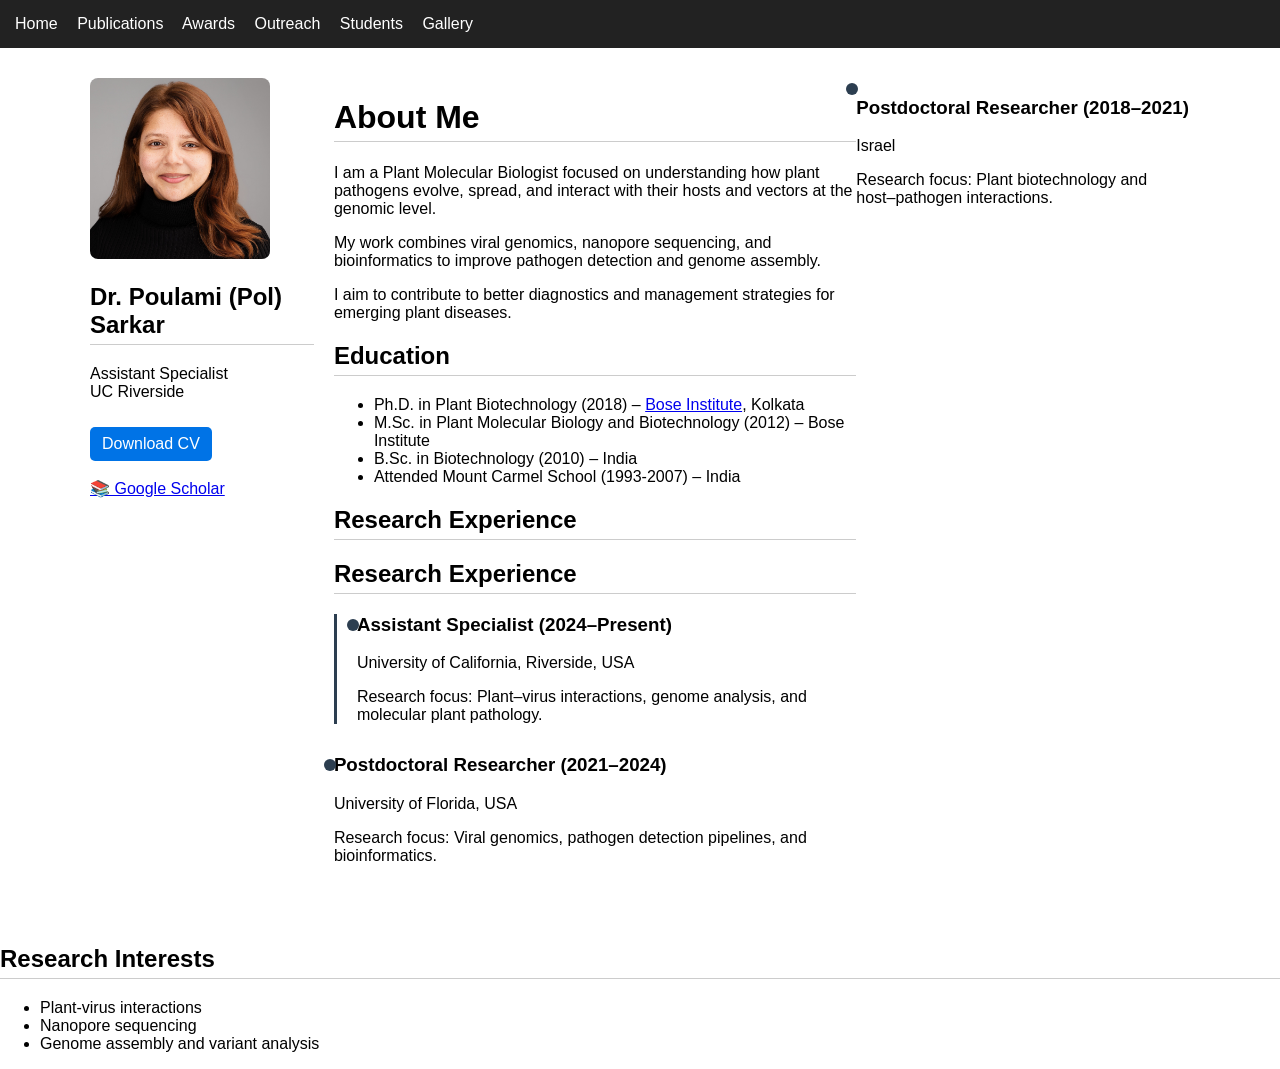
<file: index.html>
<!DOCTYPE html>
<html lang="en">

<head>
  <meta charset="UTF-8">
  <title>Dr. Poulami (Pol) Sarkar</title>
  <link rel="stylesheet" href="css/style.css">

  <!-- ✅ TIMELINE CSS ADDED HERE -->
  <style>
    .timeline {
      position: relative;
      max-width: 800px;
      margin: 20px 0;
      padding-left: 20px;
      border-left: 3px solid #2c3e50;
    }

    .timeline-item {
      margin-bottom: 30px;
      position: relative;
    }

    .timeline-date {
      font-weight: bold;
      color: #2c3e50;
      margin-bottom: 5px;
    }

    .timeline-content {
      background: #f7f7f7;
      padding: 12px 15px;
      border-radius: 8px;
      box-shadow: 0 2px 6px rgba(0,0,0,0.08);
    }

    .timeline-item::before {
      content: "";
      position: absolute;
      left: -10px;
      top: 5px;
      width: 12px;
      height: 12px;
      background: #2c3e50;
      border-radius: 50%;
    }
  </style>

</head>

<body>

<nav>
  <a href="index.html">Home</a>
  <a href="publications.html">Publications</a>
  <a href="awards.html">Awards</a>
  <a href="outreach.html">Outreach</a>
  <a href="students.html">Students</a>
  <a href="gallery.html">Gallery</a>
</nav>

<div class="container">

  <!-- SIDEBAR -->
  <div class="sidebar">

    <img src="img/profile.jpg" class="profile">

    <h2>Dr. Poulami (Pol) Sarkar</h2>
    <p>Assistant Specialist<br>UC Riverside</p>

    <a class="button" href="files/CV.pdf" target="_blank">
      Download CV
    </a>

    <br><br>

    <a class="scholar-button"
       href="https://scholar.google.co.in/citations?user=Coe1vs0AAAAJ&hl=en"
       target="_blank">
      📚 Google Scholar
    </a>

  </div>

  <!-- MAIN CONTENT -->
  <div class="content">

    <h1>About Me</h1>
    <p>
      I am a Plant Molecular Biologist focused on understanding how plant pathogens evolve, spread, and interact with their hosts and vectors at the genomic level.
    </p>

    <p>
      My work combines viral genomics, nanopore sequencing, and bioinformatics to improve pathogen detection and genome assembly.
    </p>

    <p>
      I aim to contribute to better diagnostics and management strategies for emerging plant diseases.
    </p>

    <h2>Education</h2>
    <ul>
      <li>Ph.D. in Plant Biotechnology (2018) – <a href="https://jcbose.ac.in/home" target="_blank">Bose Institute</a>, Kolkata</li>
      <li>M.Sc. in Plant Molecular Biology and Biotechnology (2012) – Bose Institute</li>
      <li>B.Sc. in Biotechnology (2010) – India</li>
      <li>Attended Mount Carmel School (1993-2007) – India</li>
    </ul>

    <h2>Research Experience</h2>

    <h2>Research Experience</h2>

<div class="timeline">

  <div class="timeline-item">
  
      <h3>Assistant Specialist (2024–Present)</h3>
      <p>University of California, Riverside, USA</p>
      <p>Research focus: Plant–virus interactions, genome analysis, and molecular plant pathology.</p>
    </div>
  </div>

  <div class="timeline-item">
    
      <h3>Postdoctoral Researcher (2021–2024)</h3>
      <p>University of Florida, USA</p>
      <p>Research focus: Viral genomics, pathogen detection pipelines, and bioinformatics.</p>
    </div>
  </div>

  <div class="timeline-item">
    
      <h3>Postdoctoral Researcher (2018–2021)</h3>
      <p>Israel</p>
      <p>Research focus: Plant biotechnology and host–pathogen interactions.</p>
    </div>
  </div>

</div>
    <h2>Research Interests</h2>
    <ul>
      <li>Plant-virus interactions</li>
      <li>Nanopore sequencing</li>
      <li>Genome assembly and variant analysis</li>
    </ul>

  </div>
</div>

</body>
</html>
</file>
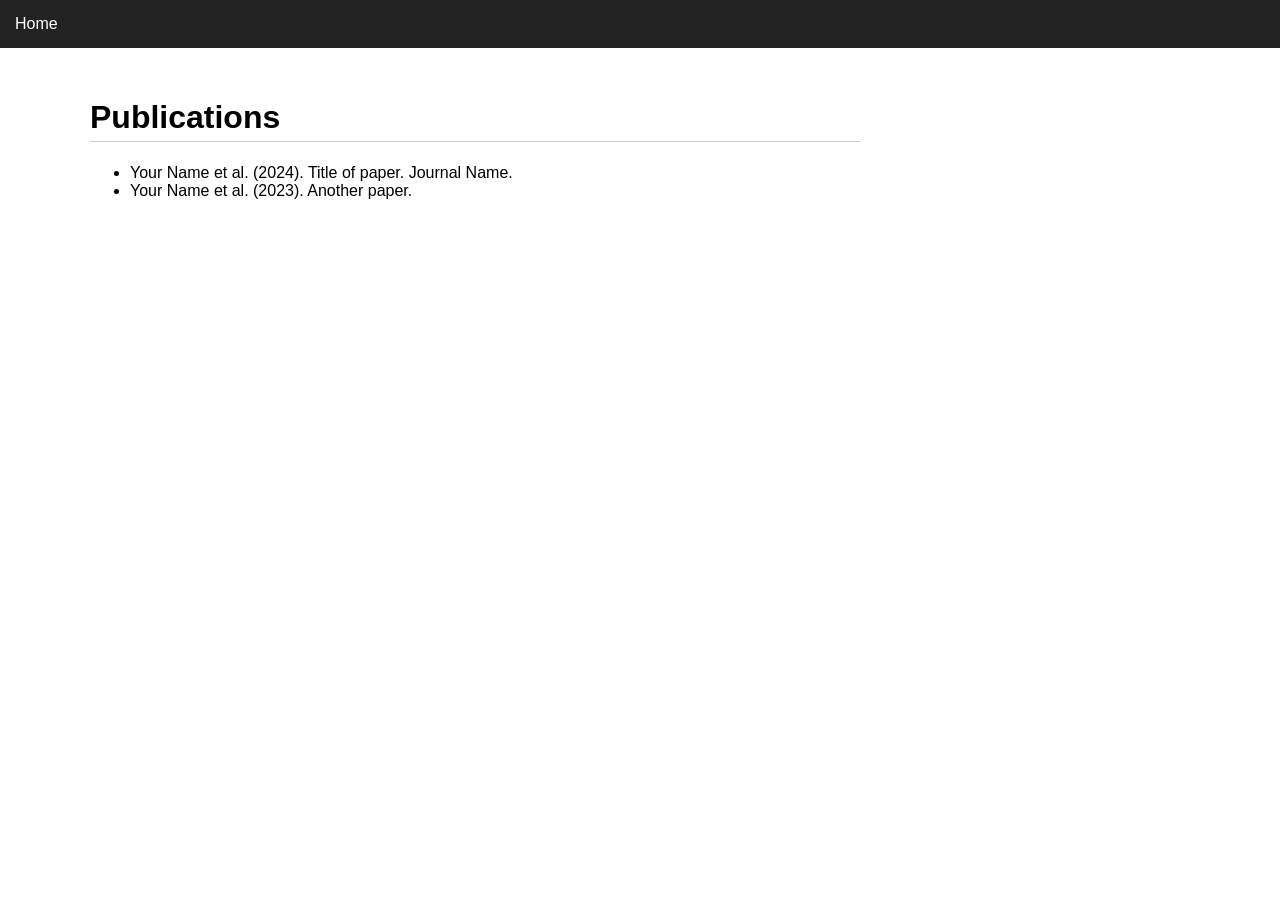
<file: publications.html>
<!DOCTYPE html>
<html>
<head>
  <title>Publications</title>
  <link rel="stylesheet" href="css/style.css">
</head>

<body>

<nav>
  <a href="index.html">Home</a>
</nav>

<div class="container">
  <div class="content">

    <h1>Publications</h1>

    <ul>
      <li>
        Your Name et al. (2024). Title of paper. Journal Name.
      </li>
      <li>
        Your Name et al. (2023). Another paper.
      </li>
    </ul>

  </div>
</div>

</body>
</html>
</file>
<file: css/style.css>
body {
  font-family: Arial, sans-serif;
  margin: 0;
}

nav {
  background: #222;
  padding: 15px;
}

nav a {
  color: white;
  margin-right: 15px;
  text-decoration: none;
}

.container {
  display: flex;
  max-width: 1100px;
  margin: auto;
  padding: 30px;
}

.sidebar {
  width: 30%;
  padding-right: 20px;
}

.content {
  width: 70%;
}

.profile {
  width: 180px;
  border-radius: 8px;
}

.button {
  display: inline-block;
  margin-top: 10px;
  padding: 8px 12px;
  background: #0073e6;
  color: white;
  text-decoration: none;
  border-radius: 5px;
}

h1, h2 {
  border-bottom: 1px solid #ccc;
  padding-bottom: 5px;
}
</file>
